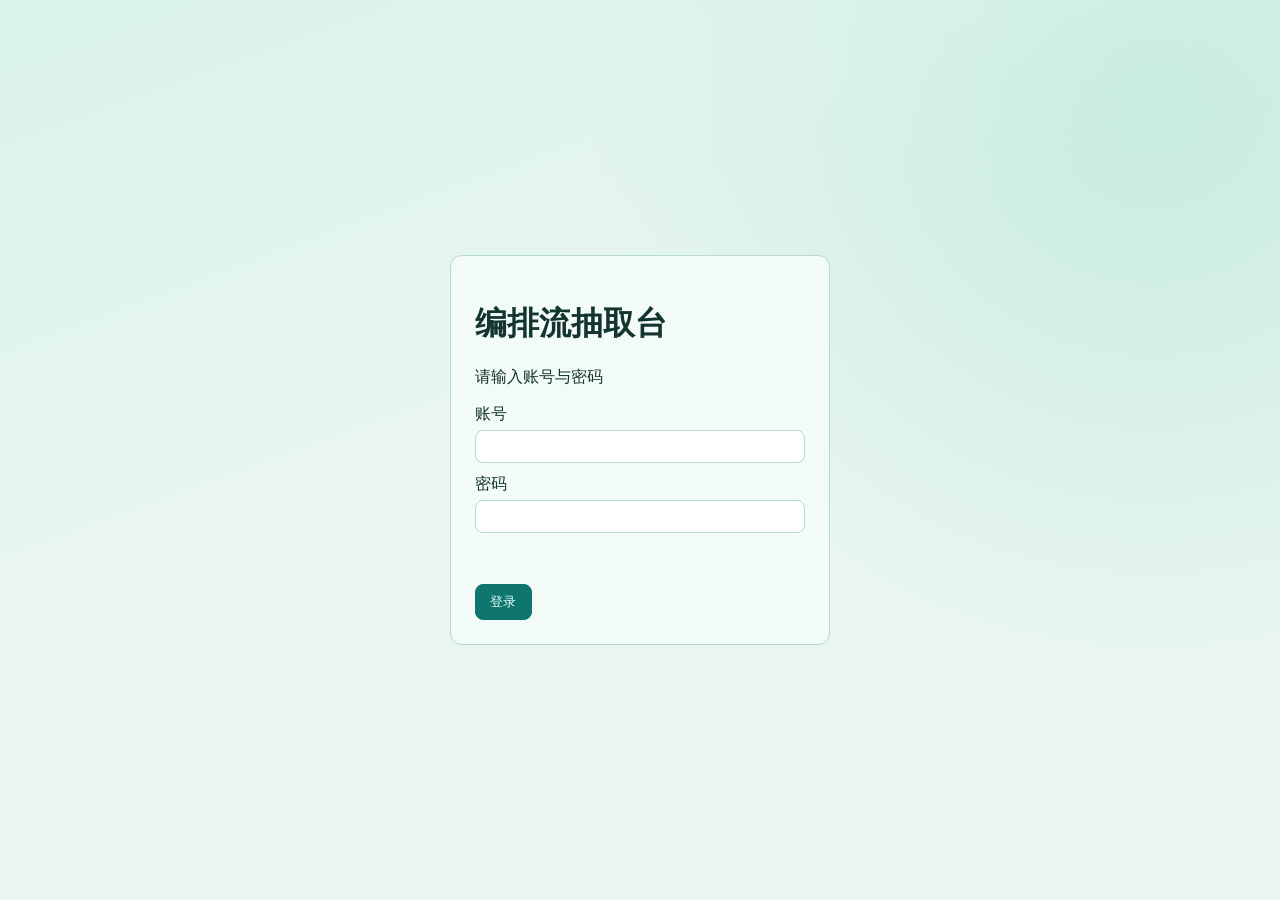
<file: static/login.html>
<!DOCTYPE html>
<html lang="zh-CN">
<head>
  <meta charset="utf-8" />
  <meta name="viewport" content="width=device-width, initial-scale=1" />
  <title>登录 · 编排流抽取台</title>
  <link rel="stylesheet" href="/static/flow.css" />
</head>
<body class="login-body">
  <form id="f" class="panel">
    <h1>编排流抽取台</h1>
    <p>请输入账号与密码</p>
    <label>账号<input name="username" autocomplete="username" /></label>
    <label>密码<input name="password" type="password" autocomplete="current-password" /></label>
    <p id="err" class="err"></p>
    <button type="submit">登录</button>
  </form>
  <script>
    document.getElementById('f').onsubmit = async (e) => {
      e.preventDefault();
      const fd = new FormData(e.target);
      const r = await fetch('/api/login', {method:'POST', headers:{'Content-Type':'application/json'},
        body: JSON.stringify({username: fd.get('username'), password: fd.get('password')})});
      const j = await r.json();
      if (!r.ok) { document.getElementById('err').textContent = j.error || '登录失败'; return; }
      location.href = '/app/';
    };
  </script>
</body>
</html>
</file>
<file: static/flow.css>
:root {
  --bg: #e8f5f1;
  --ink: #14352f;
  --panel: #f3fbf8;
  --line: #b7d9cf;
  --accent: #0f766e;
}
* { box-sizing: border-box; }
body {
  margin: 0;
  font-family: "DM Sans", "IBM Plex Sans", "Segoe UI", sans-serif;
  color: var(--ink);
  background:
    linear-gradient(160deg, #d9f3eb 0%, transparent 42%),
    radial-gradient(circle at 90% 10%, #c6ebe1 0%, transparent 40%),
    var(--bg);
  min-height: 100vh;
}
.login-body { display:grid; place-items:center; min-height:100vh; }
.panel, .bar, aside, .detail { background: var(--panel); border: 1px solid var(--line); }
.panel { width: min(380px, 92vw); padding: 1.5rem; border-radius: 12px; }
.bar { display:flex; justify-content:space-between; padding: .9rem 1.2rem; border-radius: 0; border-left:0; border-right:0; border-top:0; }
.brand { font-weight: 700; letter-spacing: .04em; }
.layout { display:grid; grid-template-columns: 280px 1fr; gap: 1rem; padding: 1rem; }
aside { border-radius: 12px; padding: .5rem; display:flex; flex-direction:column; gap:.35rem; min-height: 60vh; }
.row { text-align:left; border:1px solid transparent; background:transparent; padding:.65rem .7rem; border-radius:8px; cursor:pointer; display:grid; gap:.2rem; color:inherit; }
.row.on, .row:hover { border-color: var(--line); background: #fff; }
.mono { font-family: "IBM Plex Mono", Consolas, monospace; font-size:.8rem; color:#3f6b63; }
.chip { display:inline-block; padding:.1rem .45rem; border-radius:999px; background:#d7efe8; font-size:.8rem; }
main { padding: .2rem; }
.detail { padding: 1.2rem; border-radius: 12px; }
.actions { display:flex; gap:.6rem; margin-top:1rem; }
button { border:1px solid var(--accent); background:var(--accent); color:#e8fffa; padding:.5rem .9rem; border-radius:8px; cursor:pointer; }
button.ghost { background:transparent; color:var(--accent); }
button.link { border:none; background:none; color:var(--accent); padding:0; }
label { display:block; margin:.7rem 0; }
input { width:100%; margin-top:.3rem; padding:.5rem .65rem; border:1px solid var(--line); border-radius:8px; }
.err { color:#b91c1c; min-height:1.2rem; }
.hint { color:#3f6b63; }
@media (max-width: 800px) { .layout { grid-template-columns: 1fr; } }

/* 依赖闸门 / 等待舱 / 争用记录 */
.row-chips { display:flex; flex-wrap:wrap; gap:.25rem; }
.chip.muted { background:#e5efec; color:#6b8b84; }
.chip.ok { background:#cdeee2; color:#0b5d51; }
.chip.bad { background:#fbe0dd; color:#9c2a20; }
.chip.wait { background:#fdf0cf; color:#7a5a10; }
.banner { margin: .6rem 1rem 0; padding: .6rem .9rem; border-radius: 10px; border: 1px solid var(--line); font-size: .9rem; }
.banner.ok { background:#dff5ec; color:#0b5d51; border-color:#a9ddc9; }
.banner.warn { background:#fdf4d8; color:#7a5a10; border-color:#e8d296; }
.banner.err { background:#fbe4e1; color:#9c2a20; border-color:#eec0ba; }
.gate-line { display:flex; align-items:center; gap:.5rem; flex-wrap:wrap; margin:.5rem 0; }
.src { font-size:.78rem; padding:.1rem .4rem; border-radius:6px; }
.src.live { background:#cdeee2; color:#0b5d51; }
.src.snap { background:#e5efec; color:#4c6f68; }
.muted { color:#5b7d75; }
.small { font-size:.82rem; }
ul.blockers { margin:.4rem 0 .6rem; padding-left:1rem; display:grid; gap:.25rem; font-size:.86rem; }
ul.blockers li { list-style:none; }
.tag { font-size:.72rem; background:#e5efec; border-radius:5px; padding:.05rem .35rem; }
.cabin-line { background:#fdf7e6; border:1px solid #e8d296; border-radius:8px; padding:.45rem .65rem; font-size:.86rem; }
.actions button.blocked, .actions button:disabled { opacity:.65; cursor:not-allowed; }
.deps-table { width:100%; border-collapse:collapse; font-size:.84rem; margin:.4rem 0 .8rem; }
.deps-table th, .deps-table td { text-align:left; padding:.32rem .4rem; border-bottom:1px solid var(--line); }
.deps-table th { color:#3f6b63; font-weight:600; }
.arrow { color:#7aa79c; }
ul.cabin-list, ul.contest-list { margin:.3rem 0 .7rem; padding-left:0; display:grid; gap:.3rem; font-size:.84rem; }
ul.cabin-list li, ul.contest-list li { list-style:none; border:1px dashed var(--line); border-radius:8px; padding:.35rem .5rem; }
.live-box { margin-top:.8rem; border-style:dashed; }
</file>
